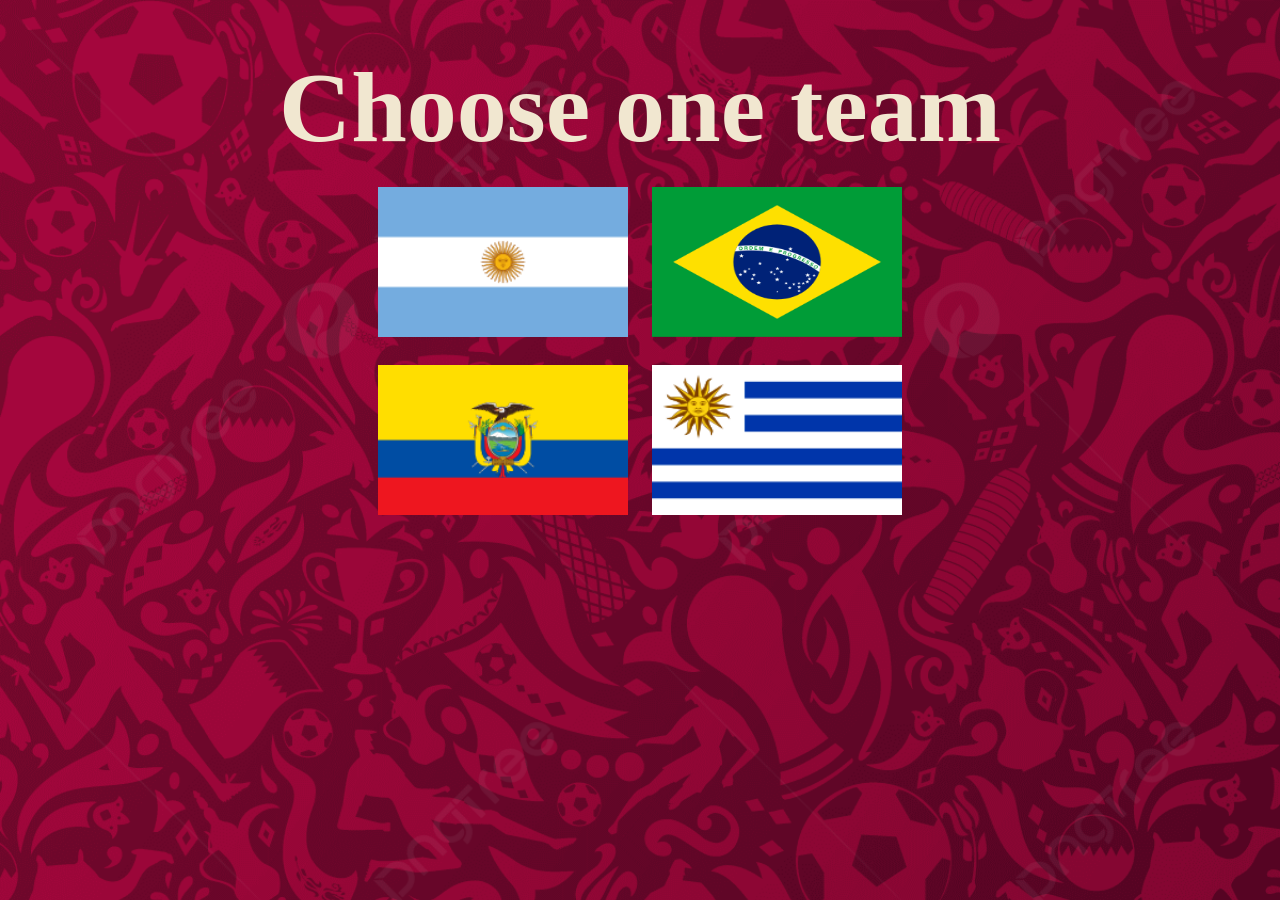
<file: index.html>
<!DOCTYPE html>
<html lang="en">
<head>
    <meta charset="UTF-8">
    <meta http-equiv="X-UA-Compatible" content="IE=edge">
    <meta name="viewport" content="width=device-width, initial-scale=1.0">
    <title>QATAR 2022</title>
    <link rel="stylesheet" href="style.css">
</head>
<body>
    <main class="mainContainer">
        <div class="title">
            <h1>Choose one team</h1>
        </div>
        <div class="container">
            <div class="flags1">
                <div class="flags">
                   <a href="./src/pages/Argentina.html">
                    <img src="./src/img/Argentina.png" height="px"  alt="Argentina">
                   </a> 
                </div>
                <div class="flags">
                    <a href="#">
                        <img src="./src/img/Brazil.png" alt="Brazil">
                    </a>
                </div>
            </div>

            <div class="flags2">
                
            <div class="flags">
                 <a href="#">
                    <img src="./src/img/Ecuador.png" alt="Ecuador">
                 </a>
            </div>
            <div class="flags">
                <a href="#">
                    <img src="./src/img/Uruguay.png" alt="">
                </a>
            </div>
        </div>




        </div>

    </main>
    
</body>
</html>
</file>
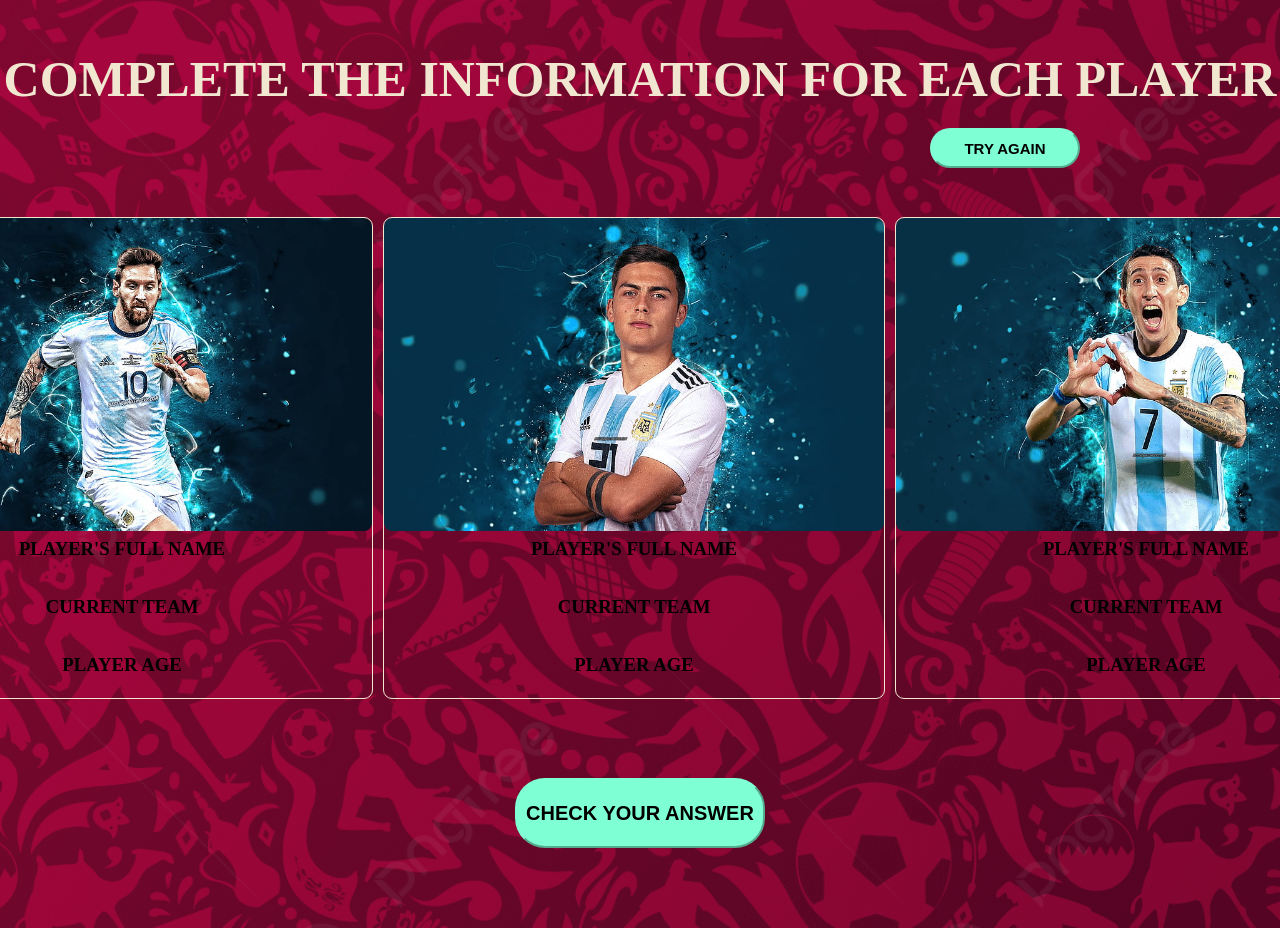
<file: src/pages/Argentina.html>
<!DOCTYPE html>
<html lang="en">
<head>
    <meta charset="UTF-8">
    <meta http-equiv="X-UA-Compatible" content="IE=edge">
    <meta name="viewport" content="width=device-width, initial-scale=1.0">
    <link rel="stylesheet" href="../../css/Argentina.css">
    <title>Argentina Team</title>
</head>
<body>
    <main class="container">
        <h1 class="title">Complete the information for each player</h1>

        <div class="tryAgain" >
            <button class="btn" id="tryAgain">TRY AGAIN</button>
        </div>
        

        <div class="cardsContainer">

            
        <div class="cards">
            <div class="img">
                <img src="../img/Messi.jpg" alt="Messi">
            </div>
            <div class="contenc">
                <h3 class="fullname maintitle" id="fullNameMessi">
                    Player's full name
                </h3>
                <p class="user text " id="userNameMessi">

                </p>
                <h3 class="team maintitle" id="teamMessi">
                    Current team
                </h3>
                <p class="userTeam text" id="userTeamMessi">

                </p>
                <h3 class="team maintitle" id="ageMessi">
                    Player Age
                </h3>
                <p class="userAge text" id="userAgeMessi">
                    
                </p>

            </div>
        </div>

        <div class="cards">
            <div class="img">
                <img src="../img/Dibala.jpg" alt="Dybala">
            </div>
            <div class="contenc">
                <h3 class="fullname maintitle" id="fullNameDybala">
                    Player's full name
                </h3>
                <p class="user text" id="userNameDybala">
                    
                </p>
                <h3 class="team maintitle" id="teamDybala">
                    Current team
                </h3>
                <p class="userTeam text" id="userTeamDybala">
                   
                </p>
                <h3 class="team maintitle" id="ageDybala">
                    Player Age
                </h3>
                <p class="userAge text" id="userAgeDybala">
                    
                </p>

            </div>
        </div>

        <div class="cards">
            <div class="img">
                <img src="../img/Dimaria.jpg" alt="Dimaria">
            </div>
            <div class="contenc">
                <h3 class="fullname maintitle" id="fullNameDimaria">
                    Player's full name
                </h3>
                <p class="user text" id="userNameDimaria">

                </p>
                <h3 class="team maintitle" id="teamDimaria">
                    Current team
                </h3>
                <p class="userTeam text" id="userTeamDimaria">

                </p>
                <h3 class="team maintitle" id="ageDimaria">
                    Player Age
                </h3>
                <p class="userAge text" id="userAgeDimaria">
                    
                </p>

            </div>
        </div>

        



        </div>

        <div class="btnSumit1">
            <button class="btmSubmit" type="button" id="sumit">Check your answer</button>
        </div>

    

        

       

    </main>
    
    <script src="../js/Argentina.js"></script>
</body>
</html>
</file>
<file: style.css>
*{
    margin: 0;
    padding: 0;
    box-sizing: border-box;
    list-style: none;
    text-decoration: none;
}

body{
    background-image: url(./src/img/Fondo\ Mundial\ 2022\ De\ Qatar.png);
    background-repeat: no-repeat;
    background-size: cover;
}

.title{
    text-align: center;
    margin-top: 50px;
    margin-bottom: 10px;
    font-size: 50px;
    color: #F1E7D0;
}


.container{
    height: 100%;   
}

.flags1 , .flags2{
    display: flex;
    justify-content: center;
    align-items: center;
}

.flags{
    margin: 12px;
}
.flags img{
    width: 250px;
    height: 150px;
}
</file>
<file: css/Argentina.css>
*{
    margin: 0;
    padding: 0;
    box-sizing: border-box;
    list-style: none;
    text-decoration: none;
}

body{
    background-image: url(../src/img/Fondo\ Mundial\ 2022\ De\ Qatar.png);
    background-repeat: no-repeat;
    background-size: cover;
}

.tryAgain{
    display: flex;
    justify-content: flex-end;
    align-items: center;
    margin-right: 200px;

}

.btn{
    background-color: aquamarine;
    width: 150px;
    height: 40px;
    border-radius: 30px;
    border-color: aquamarine;
    font-size: 15px;
    font-weight: bold;
       
}

.cardsContainer{
    display: flex;
    justify-content: center;
    text-align: center;
}

.cards{
    margin-right: 12px;
    margin-top: 50px;
    outline: 1px solid #F1E7D0;
    height: 480px;
    border-radius: 8px;


}


.title{
    text-align: center;
    margin-top: 50px;
    margin-bottom: 20px;
    font-size: 50px;
    color: #F1E7D0;
    text-transform: uppercase;
}

.img img{
    width:500px;
    height: 100%;
    border-radius: 8px;
}

.text{
    width: 100%;
    height: 30px;
    text-align: center;
    font-weight: bold;
    color: #F1E7D0;
   
    
}

.maintitle{
    text-transform: uppercase;
    margin: 3px;
    cursor: pointer;
}

.btnSumit1{
    display: flex;
    justify-content: center;
}

.btmSubmit{
    background-color: aquamarine;
    width: 250px;
    height: 70px;
    border-radius: 30px;
    border-color: aquamarine;
    font-size: 20px;
    font-weight: bold;
    margin: 80px;
    text-transform: uppercase;
    padding: 8PX;
    cursor: pointer;
    
}
</file>
